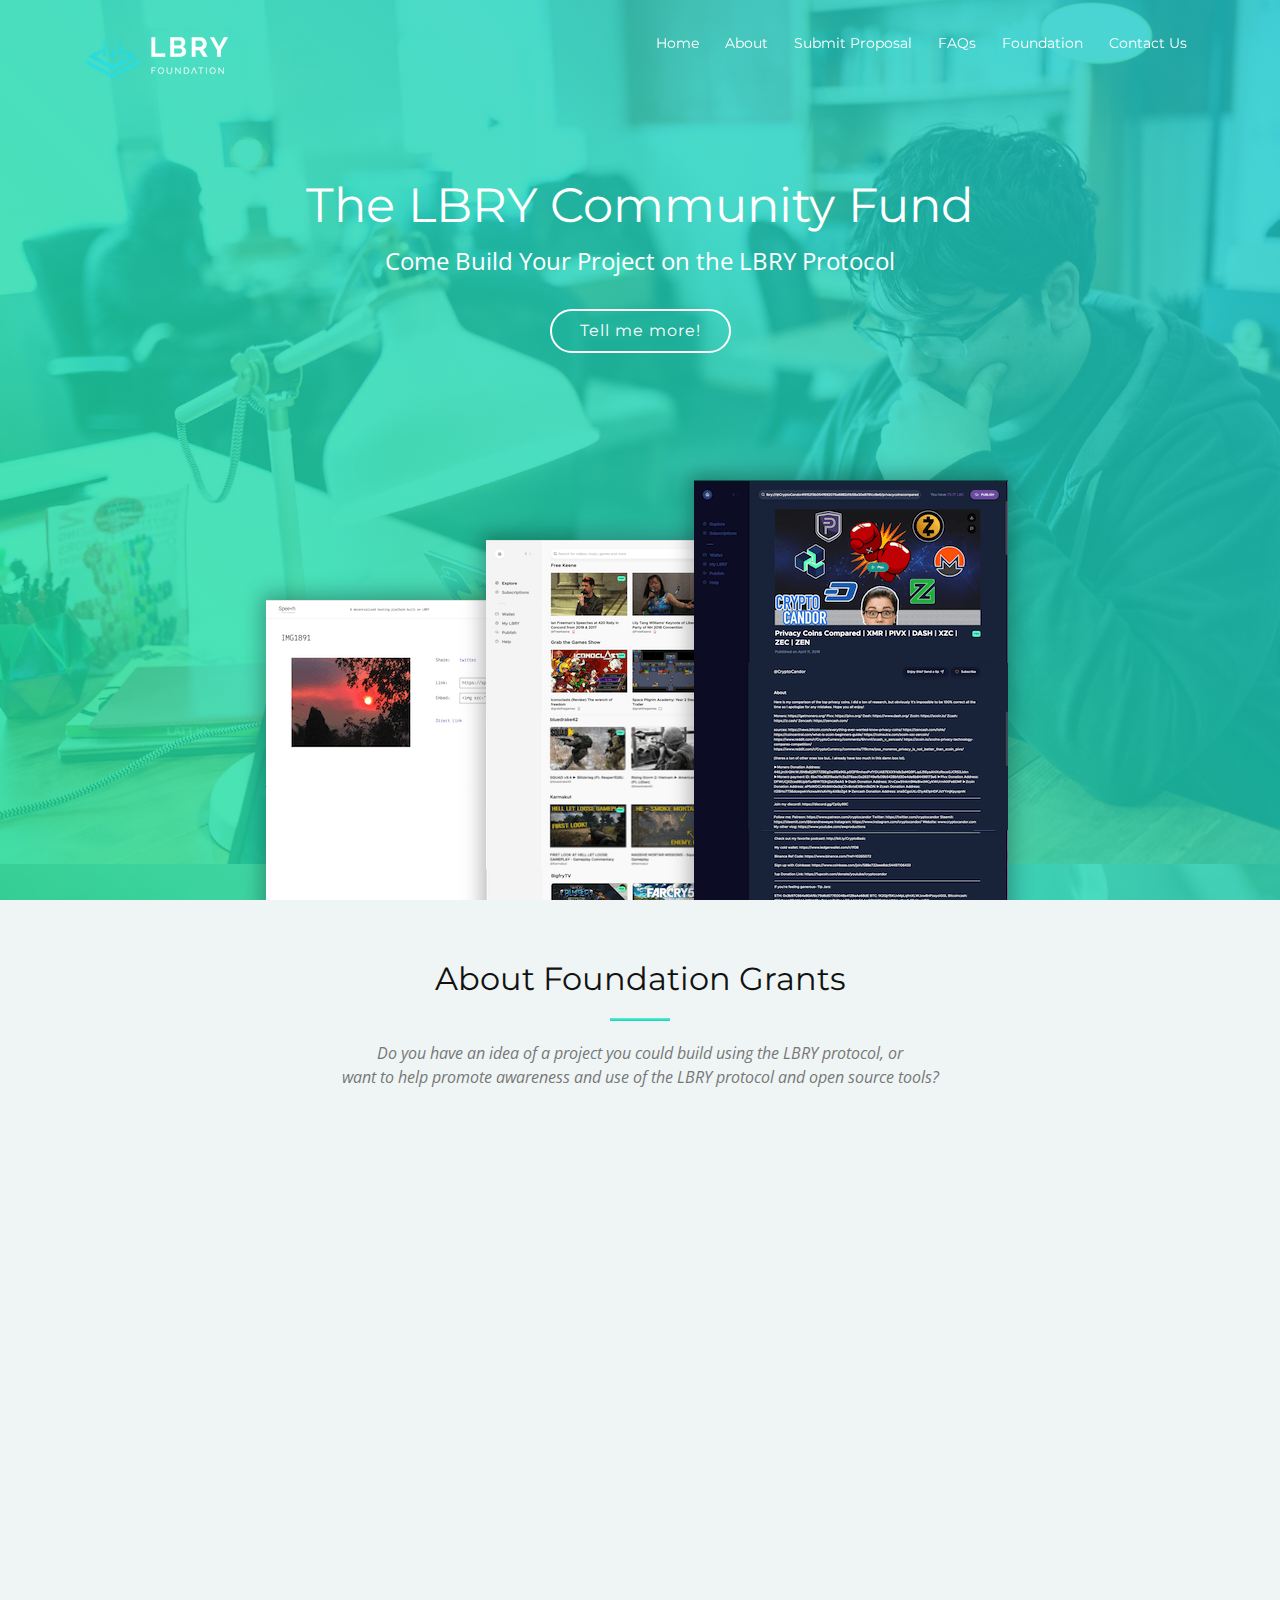
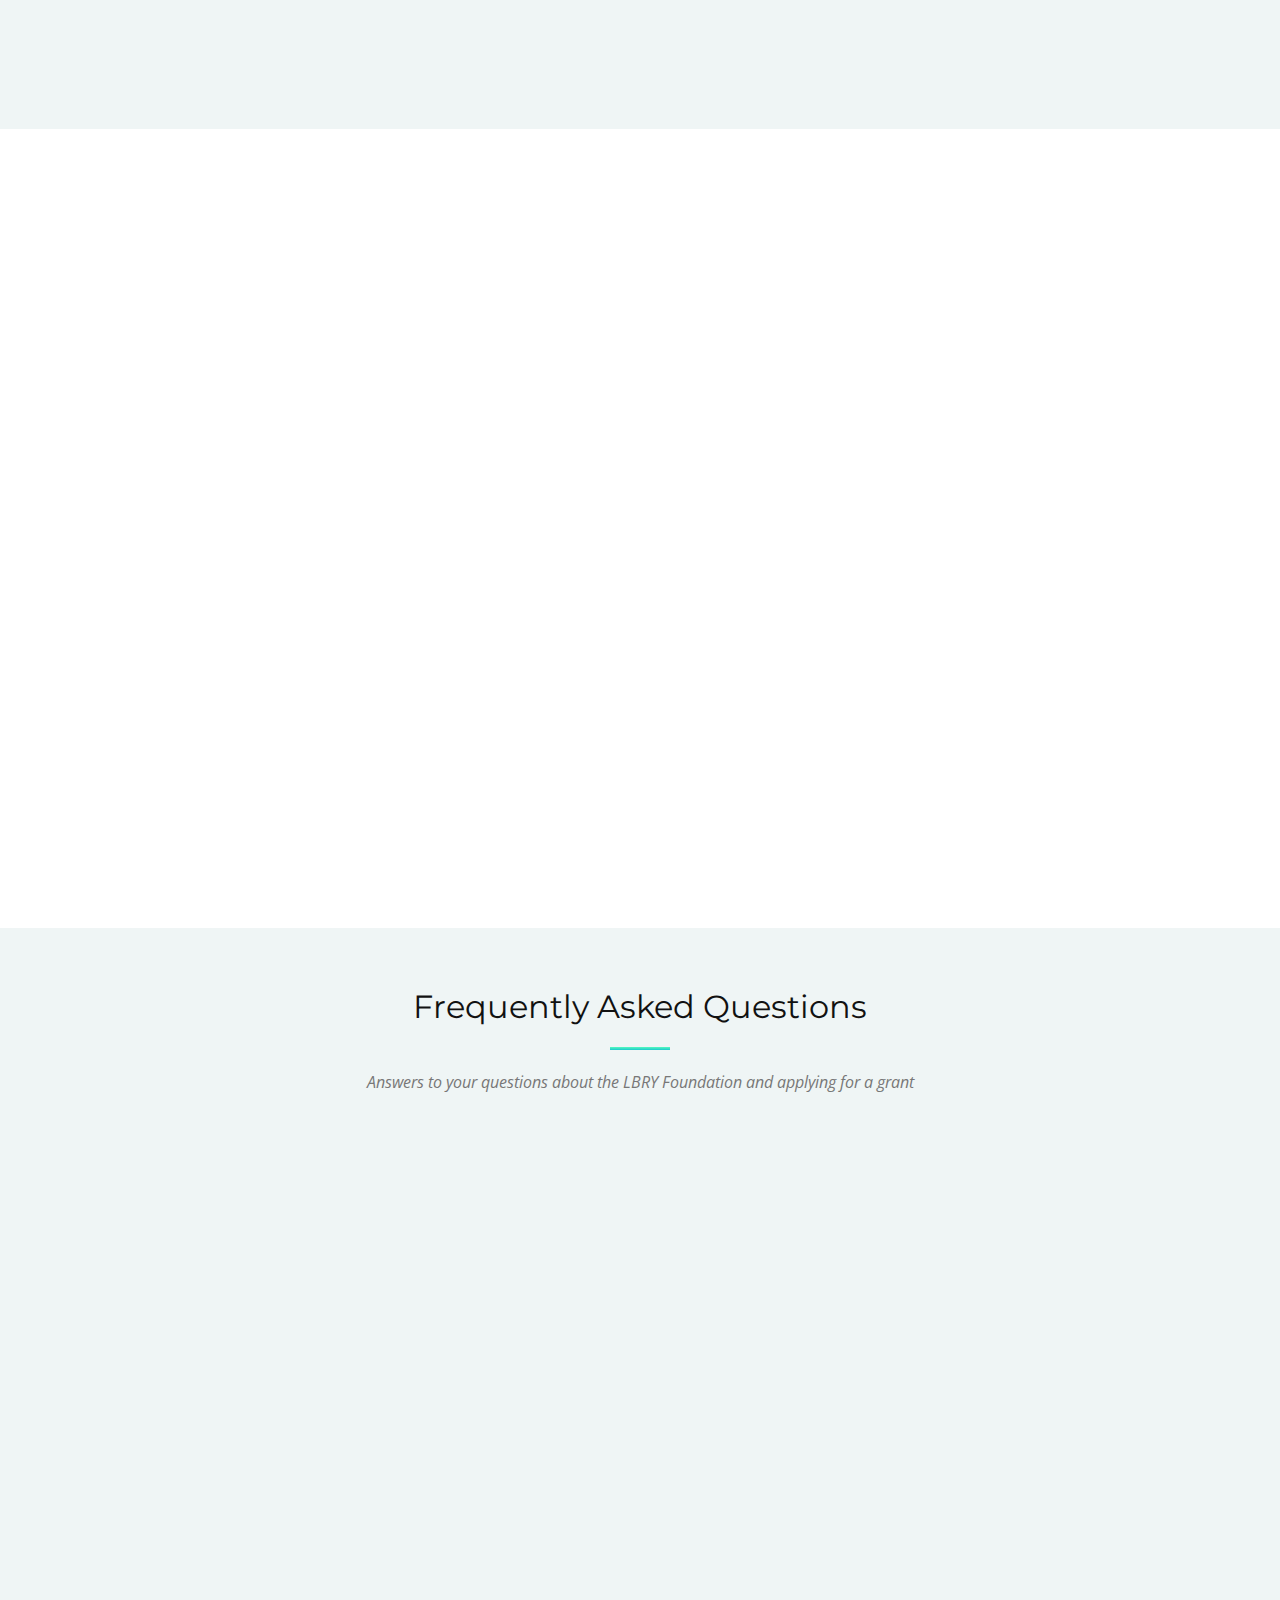
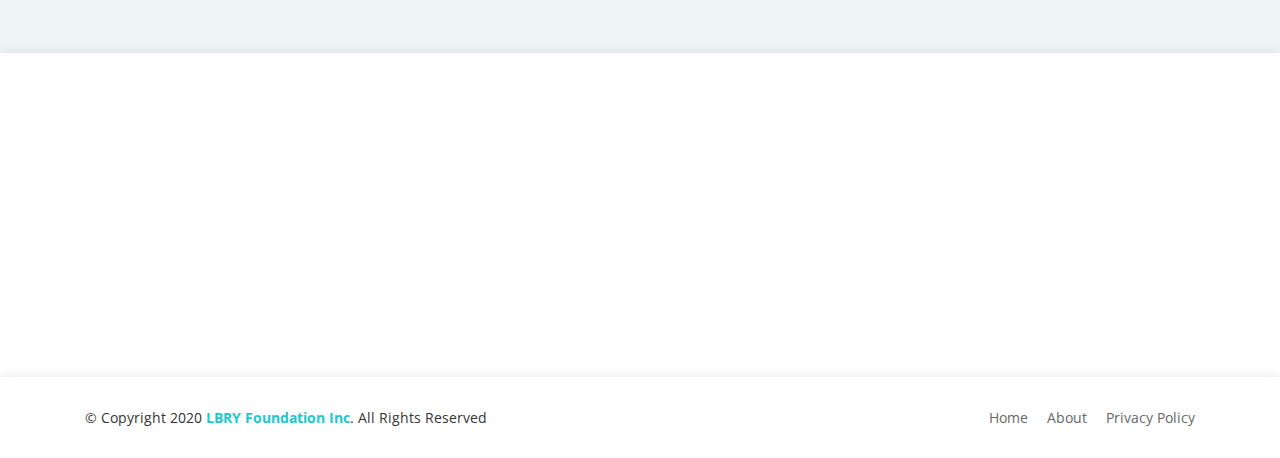
<file: index.html>
<!DOCTYPE html>
<html lang="en" prefix="og: http://ogp.me/ns#">
  <head>
    <meta charset="utf-8"/>
    <title>LBRY Foundation Inc</title>

    <meta property="og:title" content="LBRY Foundation Inc"/>
    <meta property="og:type" content="website"/>
    <meta property="og:url" content="https://lbry.fund/">
    <meta property="og:image" content="https://lbry.fund/img/product-features.png"/>
    <meta property="og:site_name" content="LBRY Foundation Inc"/>
    <meta content="width=device-width, initial-scale=1.0" name="viewport"/>
    <meta name="description" content="TThe LBRY Foundation aims to promote the adoption and use of the LBRY Protocol, LBRY app, and LBRY.TV."/>
    <meta name="keywords" content="lbry, lbc credits, development fund, cryptocurrency fund, cryptocurrency, lbry foundation"/>

    <meta property="fb:app_id" content="1673146449633983" />
    <meta name="twitter:card" content="summary_large_image">
    <meta name="twitter:site" content="@lbryio">
    <meta name="twitter:title" content="LBRY Foundation"/>
    <meta name="twitter:description" content="The LBRY Foundation aims to promote the adoption and use of the LBRY Protocol, LBRY app, and LBRY.TV."/>
    <meta name="twitter:image" content="https://lbry.fund/img/product-features.png"/>
    
    <link rel="shortcut icon" href="/img/favicon.ico" type="image/x-icon"/>
    <link rel="apple-touch-icon" href="/img/apple-touch-icon.png"/>
    <link rel="apple-touch-icon" sizes="57x57" href="/img/apple-touch-icon-57x57.png"/>
    <link rel="apple-touch-icon" sizes="72x72" href="/img/apple-touch-icon-72x72.png"/>
    <link rel="apple-touch-icon" sizes="76x76" href="/img/apple-touch-icon-76x76.png"/>
    <link rel="apple-touch-icon" sizes="114x114" href="/img/apple-touch-icon-114x114.png"/>
    <link rel="apple-touch-icon" sizes="120x120" href="/img/apple-touch-icon-120x120.png"/>
    <link rel="apple-touch-icon" sizes="144x144" href="/img/apple-touch-icon-144x144.png"/>
    <link rel="apple-touch-icon" sizes="152x152" href="/img/apple-touch-icon-152x152.png"/>
    <link rel="apple-touch-icon" sizes="180x180" href="/img/apple-touch-icon-180x180.png"/>

    <link href="https://fonts.googleapis.com/css?family=Montserrat:300,400,500,700|Open+Sans:300,300i,400,400i,700,700i" rel="stylesheet"/>
    <link href="lib/bootstrap/css/bootstrap.min.css" rel="stylesheet"/>

    <link href="lib/animate/animate.min.css" rel="stylesheet"/>
    <link href="lib/font-awesome/css/font-awesome.min.css" rel="stylesheet"/>
    <link href="lib/ionicons/css/ionicons.min.css" rel="stylesheet"/>
    <link href="lib/magnific-popup/magnific-popup.css" rel="stylesheet"/>
    <link href="https://use.fontawesome.com/releases/v5.0.13/css/all.css" integrity="sha384-DNOHZ68U8hZfKXOrtjWvjxusGo9WQnrNx2sqG0tfsghAvtVlRW3tvkXWZh58N9jp" crossorigin="anonymous" rel="stylesheet"/>

    <link href="css/style.css" rel="stylesheet"/>

    <script async src="https://www.googletagmanager.com/gtag/js?id=UA-60403362-7"></script>

    <script>
      window.dataLayer = window.dataLayer || [];

      function gtag() {
        dataLayer.push(arguments);
      }

      gtag("js", new Date());
      gtag("config", "UA-60403362-7");
    </script>
  </head>

  <body>
    <header id="header">
      <div class="container">
        <div id="logo" class="pull-left">
          <a href="#intro" class="scrollto"><img src="img/foundationlogo1.png"></a>
        </div>

        <nav id="nav-menu-container">
          <ul class="nav-menu">
            <li class="menu-active"><a href="#intro">Home</a></li>
            <li><a href="https://lbry.fund#about">About</a></li>
            <li><a href="https://lbry.fund#features">Submit Proposal</a></li>
            <li><a href="https://lbry.fund#faq">FAQs</a></li>
            <li><a href="https://lbry.org">Foundation</a></li>
            <li><a href="https://lbry.fund#contact">Contact Us</a></li>
          </ul>
        </nav>
      </div>
    </header>

    <section id="intro">
      <div class="intro-text">
        <h2>The LBRY Community Fund</h2>
        <p>Come Build Your Project on the LBRY Protocol</p>
        <a href="#about" class="btn-get-started scrollto">Tell me more!</a>
      </div>

      <div class="product-screens">
        <div class="product-screen-1 wow fadeInUp" data-wow-delay="0.4s" data-wow-duration="0.6s">
          <img src="img/product-screen-1.png" alt=""/>
        </div>

        <div class="product-screen-2 wow fadeInUp" data-wow-delay="0.2s" data-wow-duration="0.6s">
          <img src="img/product-screen-2.png" alt=""/>
        </div>

        <div class="product-screen-3 wow fadeInUp" data-wow-duration="0.6s">
          <img src="img/product-screen-3.png" alt=""/>
        </div>
      </div>
    </section>

    <main id="main">
      <section id="about" class="section-bg">
        <div class="container-fluid">
          <div class="section-header">
            <h3 class="section-title">About Foundation Grants</h3>
            <span class="section-divider"></span>

            <p class="section-description">Do you have an idea of a project you could build using the LBRY protocol, or<br>want to help promote awareness and use of the LBRY protocol and open source tools?</p>
          </div>

          <div class="row">
            <div class="col-lg-6 about-img wow fadeInLeft">
              <img src="img/about-img.jpg" alt="Build a project on LBRY"/>
            </div>

            <div class="col-lg-6 content wow fadeInRight">
              <h2>Come help build and promote the world's library.</h2>
              <h3>The LBRY Foundation receives funding from a portion of the 200 million LBC premined credits reserved for Community to spread the use and adoption of the LBRY protocol. The more people that use and love LBRY, the stronger the LBRY network is.</h3>

              <p>Ways to become involved or find ideas for grant projects:</p>

              <ul>
                <li>
                  <i class="ion-android-checkmark-circle"></i>
                  Contribute to the development of LBRY's <a href="https://lbry.tech/contribute">Open Source Projects</a>
                </li>

                <li>
                  <i class="ion-android-checkmark-circle"></i>
                  Host a LBRY Meetup in your town
                </li>

                <li>
                  <i class="ion-android-checkmark-circle"></i>
                  Create videos or graphics to promote or explain LBRY
                </li>

                <li>
                  <i class="ion-android-checkmark-circle"></i>
                  Make a new product that uses or incorporates LBRY open source software
                </li>

                <li>
                  <i class="ion-android-checkmark-circle"></i>
                  Free speech projects
                </li>
              </ul>
            </div>
          </div>
        </div>
      </section>

      <section id="features">
        <div class="container">
          <div class="row">
            <div class="col-lg-8 offset-lg-4">
              <div class="section-header wow fadeIn" data-wow-duration="1s">
                <h3 class="section-title">Create Your Funding Proposal</h3>
                <span class="section-divider"></span>
              </div>
            </div>

            <div class="col-lg-4 col-md-5 features-img">
              <img src="img/product-features.png" alt="trees graphic" class="wow fadeInLeft">
            </div>

            <div class="col-lg-8 col-md-7">
              <div class="row">
        				<div class="col-lg-12 col-md-12 box wow fadeInRight">
                  <h3>Ready to apply? Here are some tips for success:</h3>
                </div>

                <div class="col-lg-6 col-md-6 box wow fadeInRight">
                  <div class="icon"><i class="ion-ios-list-outline"></i></div>
                  <h4 class="title">Have a Clear Goal</h4>
                  <p class="description">The best proposals have a simple, clear goal and an expected outcome, with measurable results.</p>
                </div>

                <div class="col-lg-6 col-md-6 box wow fadeInRight" data-wow-delay="0.1s">
                  <div class="icon"><i class="ion-ios-flask-outline"></i></div>
                  <h4 class="title">Start Small</h4>
                  <p class="description">Grants are awarded on a rolling basis, and you may receive multiple grants. Successful completion of projects helps build your trustworthiness.</p>
                </div>

                <div class="col-lg-6 col-md-6 box wow fadeInRight" data-wow-delay="0.2s">
                  <div class="icon"><i class="ion-ios-people-outline"></i></div>
                  <h4 class="title">Host a Meetup</h4>
                  <p class="description">We have a great need to spread awareness about LBRY. Host a meetup and we will give you swag including LBRY Credits.</p>
                </div>

                <div class="col-lg-6 col-md-6 box wow fadeInRight" data-wow-delay="0.3s">
                  <div class="icon"><i class="ion-ios-chatboxes-outline"></i></div>
                  <h4 class="title">Have Questions?</h4>
                  <p class="description">Feel free to <a href="mailto:jon@lbry.org">send us an email</a> with any additional questions you have about our grant program.</p>
                </div>
                
                <div id="pricing" class="col-lg-12 col-md-12 box wow fadeInRight">
                  <a href="https://lbry.fund/proposal.html" class="featured get-started-btn">Create Funding Proposal</a>
                </div>
              </div>
            </div>
          </div>
        </div>
      </section>

      <section id="faq" class="section-bg">
        <div class="container">
          <div class="section-header">
            <h3 class="section-title">Frequently Asked Questions</h3>
            <span class="section-divider"></span>
            <p class="section-description">Answers to your questions about the LBRY Foundation and applying for a grant</p>
          </div>

          <ul id="faq-list" class="wow fadeInUp">
            <li>
              <a data-toggle="collapse" class="collapsed" href="#faq1">
                Where does the funding for the LBRY Foundation come from? <i class="ion-android-remove"></i>
              </a>

              <div id="faq1" class="collapse" data-parent="#faq-list">
                <p>The LBRY protocol and blockchain were created with the idea that content and information should be created and controlled by the community. Rather than do an Initial Coin Offering (ICO), LBRY Inc. decided to create a pool of premined coins for community projects and development. The LBRY Foundation was granted 5 million LBC from LBRY Inc.</p>
              </div>
            </li>

            <li>
              <a data-toggle="collapse" href="#faq2" class="collapsed">
                What kinds of projects can I submit for grant consideration? <i class="ion-android-remove"></i>
              </a>

              <div id="faq2" class="collapse" data-parent="#faq-list">
                <p>Applications must make use of the LBRY protocol in some form. Some ideas include building a web project, a classroom project/lesson plan, developing a mobile application, extending the LBRY Apps or services in some way, or your own creative idea using LBRY.</p>
              </div>
            </li>

            <li>
              <a data-toggle="collapse" href="#faq3" class="collapsed">
                Do I need to be affiliated with a non-profit organization? <i class="ion-android-remove"></i>
              </a>

              <div id="faq3" class="collapse" data-parent="#faq-list">
                <p>No, we welcome projects from anybody, as long as they utilize and promote the LBRY protocol in some way.</p>
              </div>
            </li>

            <li>
              <a data-toggle="collapse" href="#faq4" class="collapsed">
                How do you decide if a proposal will be funded? <i class="ion-android-remove"></i>
              </a>

              <div id="faq4" class="collapse" data-parent="#faq-list">
                <p>We evaluate each submission on a case by case basis. Our standards for evaluating proposals can be found on our GitHub. (Coming soon)</p>
              </div>
            </li>

            <li>
              <a data-toggle="collapse" href="#faq5" class="collapsed">
                Do you have a maximum funding limit? <i class="ion-android-remove"></i>
              </a>

              <div id="faq5" class="collapse" data-parent="#faq-list">
                <p>Each project is reviewed on a case-by-case basis and funded based on the merits and need for the project. Reputation and previous experience of the person or team requesting funds helps determine our willingness and extent to fund a project.</p>
              </div>
            </li>

            <li>
              <a data-toggle="collapse" href="#faq6" class="collapsed">
                What is the process after I submit my proposal? <i class="ion-android-remove"></i>
              </a>

              <div id="faq6" class="collapse" data-parent="#faq-list">
                <p>We review the submissions on a rolling basis and aim to reply within seven days.</p>
              </div>
            </li>

        	  <li>
              <a data-toggle="collapse" href="#faq7" class="collapsed">
                What if I have questions not answered here?<i class="ion-android-remove"></i>
              </a>

              <div id="faq7" class="collapse" data-parent="#faq-list">
                <p>Feel free to send an email to <a href="mailto:jon@lbry.org">jon@lbry.org</a> and we'll get back to you quickly.</p>
              </div>
            </li>
          </ul>
        </div>
      </section>

      <section id="contact">
        <div class="container">
          <div class="row wow fadeInUp">
            <div class="col-lg-8 col-md-8">
              <div class="contact-about">
                <h3>LBRY Foundation</h3>
                <p>Public contributions are crucial for the development and continued success of the LBRY application and network. If you have questions about the LBRY Community Fund or want to ask about a potential project, please send an email to <a href="mailto:hello@lbry.com">hello@lbry.com</a>.</p>

                <div class="social-links">
                  <a href="https://twitter.com/lbryio" class="twitter"><i class="fab fa-twitter"></i></a>
                  <a href="https://facebook.com/lbryio" class="facebook"><i class="fab fa-facebook"></i></a>
                  <a href="https://instagram.com/lbryio" class="instagram"><i class="fab fa-instagram"></i></a>
                  <a href="https://chat.lbry.com" class="discord"><i class="fab fa-discord"></i></a>
                  <a href="https://reddit.com/r/lbry" class="reddit"><i class="fab fa-reddit"></i></a>
                  <a href="https://t.me/lbryofficial" class="telegram"><i class="fab fa-telegram"></i></a>
                  <a href="https://forum.lbry.com" class="LBRY.Tech Forum"><i class="fas fa-users"></i></i></a>
                  <a href="https://bitcointalk.org/index.php?topic=5116826.0" class="BitcoinTalk"><i class="fab fa-btc"></i></a>
                </div>
              </div>
            </div>

            <div class="col-lg-4 col-md-4">
              <div class="info">
                <div>
                  <i class="ion-ios-email-outline"></i>
                  <p><a href="mailto:jon@lbry.org">jon@lbry.org</a></p>
                </div>
              </div>
            </div>
          </div>
        </div>
      </section>
    </main>

    <footer id="footer">
      <div class="container">
        <div class="row">
          <div class="col-lg-6 text-lg-left text-center">
            <div class="copyright">
              &copy; Copyright 2020 <strong><a href="https://lbry.org">LBRY Foundation Inc</a></strong>. All Rights Reserved
            </div>
          </div>

          <div class="col-lg-6">
            <nav class="footer-links text-lg-right text-center pt-2 pt-lg-0">
              <a href="#intro" class="scrollto">Home</a>
              <a href="#about" class="scrollto">About</a>
              <a href="https://lbry.com/privacypolicy" target="_blank">Privacy Policy</a>
            </nav>
          </div>
        </div>
      </div>
    </footer>

    <a href="#" class="back-to-top">
      <i class="fa fa-chevron-up"></i>
    </a>

    <script src="lib/jquery/jquery.min.js"></script>
    <script src="lib/jquery/jquery-migrate.min.js"></script>
    <script src="lib/bootstrap/js/bootstrap.bundle.min.js"></script>
    <script src="lib/easing/easing.min.js"></script>
    <script src="lib/wow/wow.min.js"></script>
    <script src="lib/superfish/hoverIntent.js"></script>
    <script src="lib/superfish/superfish.min.js"></script>
    <script src="lib/magnific-popup/magnific-popup.min.js"></script>

    <script src="js/main.js"></script>
  </body>
</html>
</file>
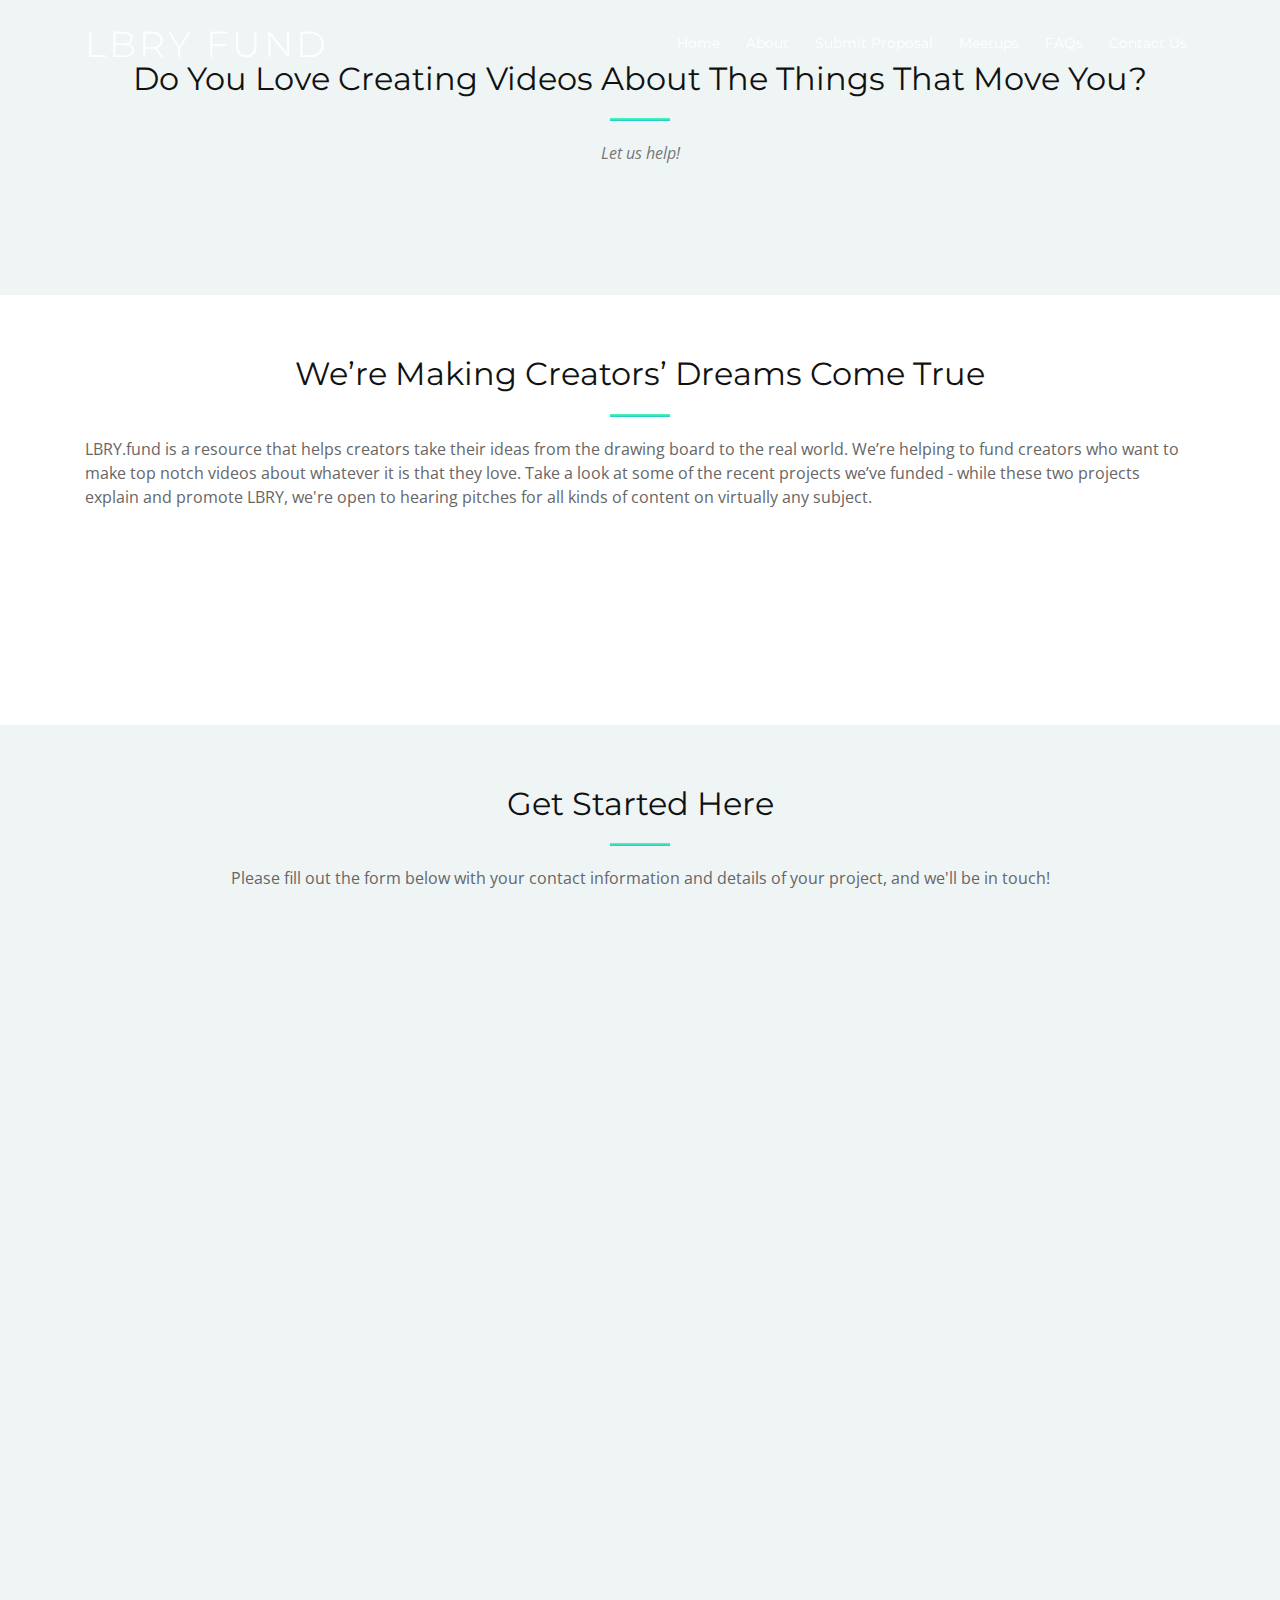
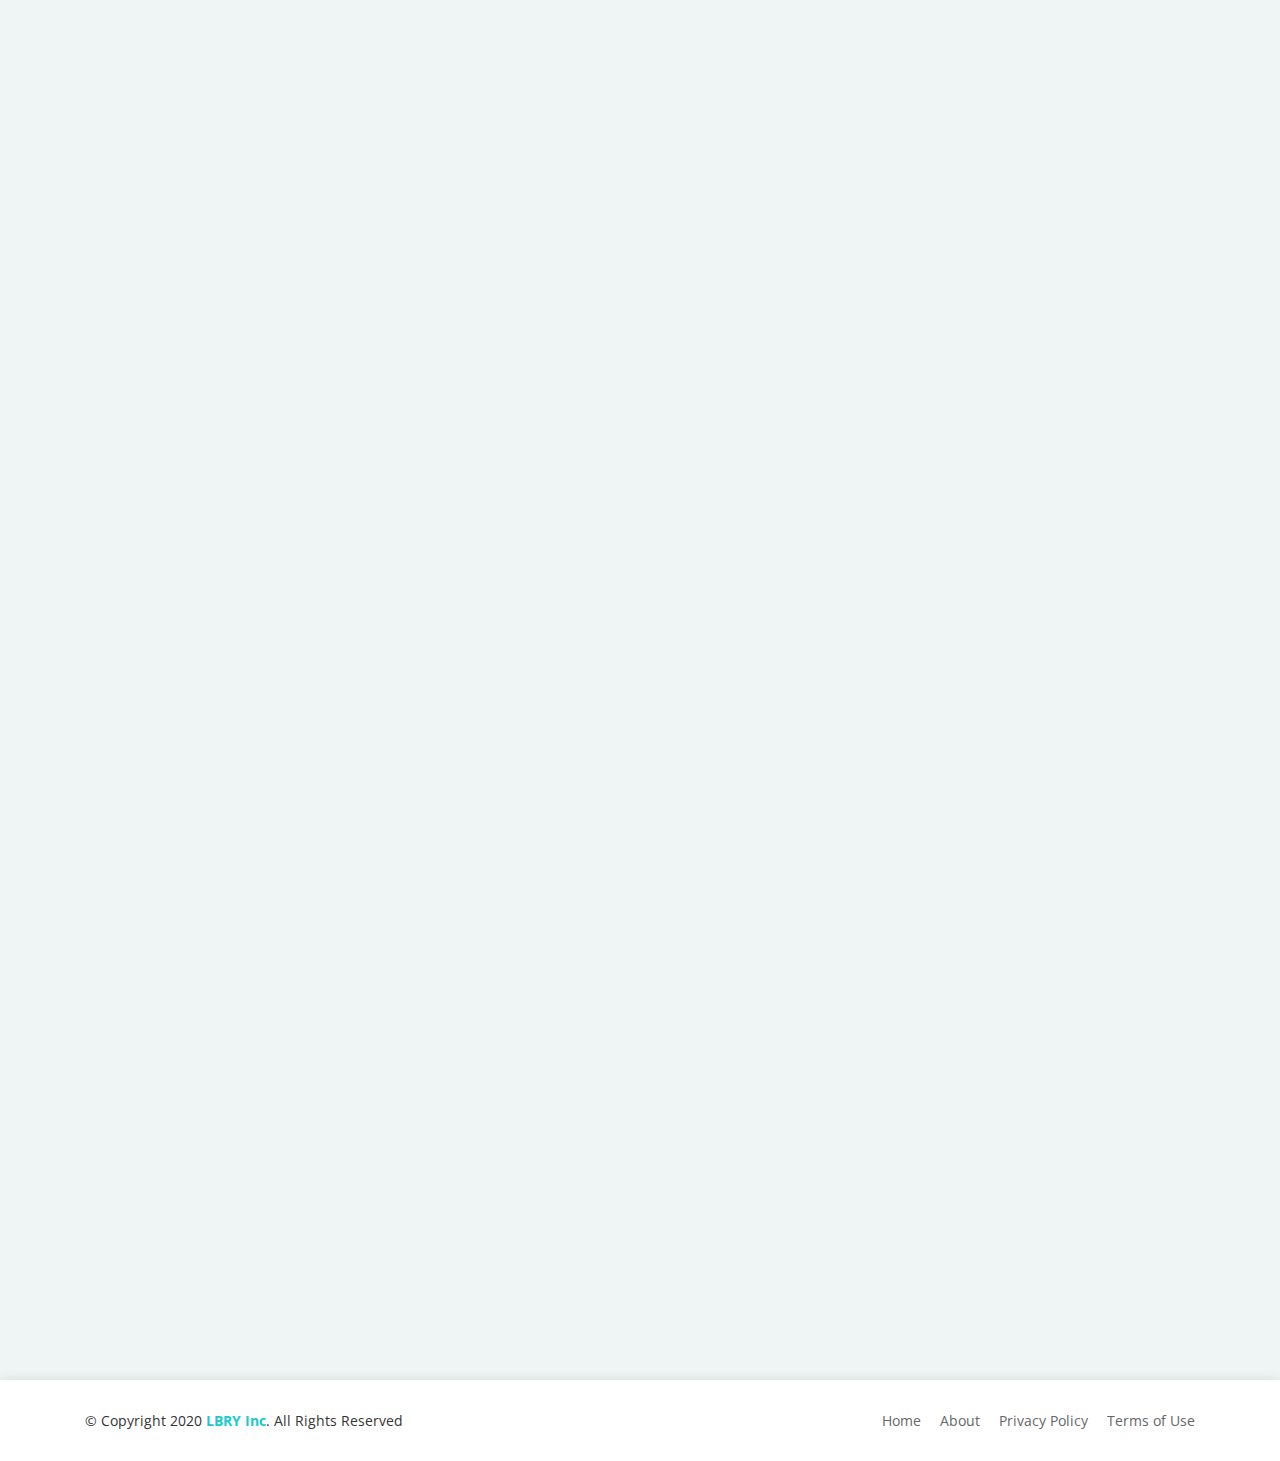
<file: creator.html>
<!DOCTYPE html>
<html lang="en" prefix="og: http://ogp.me/ns#">
  <head>
    <meta charset="utf-8"/>
    <title>LBRY Fund | Grants for Creators</title>

    <meta property="og:title" content="LBRY Community Fund"/>
    <meta property="og:type" content="website"/>
    <meta property="og:url" content="https://lbry.fund/">
    <meta property="og:image" content="https://lbry.fund/img/product-features.png"/>
    <meta property="og:site_name" content="LBRY Fund"/>
    <meta content="width=device-width, initial-scale=1.0" name="viewport"/>
    <meta name="description" content="The LBRY Fund aims to promote the adoption and use of the LBRY Protocol, LBRY app, and Spee.ch."/>
    <meta name="keywords" content="lbry, lbc credits, development fund, cryptocurrency fund, cryptocurrency, lbry foundation"/>

    <meta property="fb:app_id" content="1673146449633983" />
    <meta name="twitter:card" content="summary_large_image">
    <meta name="twitter:site" content="@lbryio">
    <meta name="twitter:title" content="LBRY Community Fund"/>
    <meta name="twitter:description" content="The LBRY Fund aims to promote the adoption and use of the LBRY Protocol, LBRY app, and Spee.ch."/>
    <meta name="twitter:image" content="https://lbry.fund/img/product-features.png"/>
    
    <link rel="shortcut icon" href="/img/favicon.ico" type="image/x-icon"/>
    <link rel="apple-touch-icon" href="/img/apple-touch-icon.png"/>
    <link rel="apple-touch-icon" sizes="57x57" href="/img/apple-touch-icon-57x57.png"/>
    <link rel="apple-touch-icon" sizes="72x72" href="/img/apple-touch-icon-72x72.png"/>
    <link rel="apple-touch-icon" sizes="76x76" href="/img/apple-touch-icon-76x76.png"/>
    <link rel="apple-touch-icon" sizes="114x114" href="/img/apple-touch-icon-114x114.png"/>
    <link rel="apple-touch-icon" sizes="120x120" href="/img/apple-touch-icon-120x120.png"/>
    <link rel="apple-touch-icon" sizes="144x144" href="/img/apple-touch-icon-144x144.png"/>
    <link rel="apple-touch-icon" sizes="152x152" href="/img/apple-touch-icon-152x152.png"/>
    <link rel="apple-touch-icon" sizes="180x180" href="/img/apple-touch-icon-180x180.png"/>

    <link href="https://fonts.googleapis.com/css?family=Montserrat:300,400,500,700|Open+Sans:300,300i,400,400i,700,700i" rel="stylesheet"/>
    <link href="lib/bootstrap/css/bootstrap.min.css" rel="stylesheet"/>

    <link href="lib/animate/animate.min.css" rel="stylesheet"/>
    <link href="lib/font-awesome/css/font-awesome.min.css" rel="stylesheet"/>
    <link href="lib/ionicons/css/ionicons.min.css" rel="stylesheet"/>
    <link href="lib/magnific-popup/magnific-popup.css" rel="stylesheet"/>
    <link href="https://use.fontawesome.com/releases/v5.0.13/css/all.css" integrity="sha384-DNOHZ68U8hZfKXOrtjWvjxusGo9WQnrNx2sqG0tfsghAvtVlRW3tvkXWZh58N9jp" crossorigin="anonymous" rel="stylesheet"/>

    <link href="css/style.css" rel="stylesheet"/>

    <script async src="https://www.googletagmanager.com/gtag/js?id=UA-60403362-7"></script>

    <script>
      window.dataLayer = window.dataLayer || [];

      function gtag() {
        dataLayer.push(arguments);
      }

      gtag("js", new Date());
      gtag("config", "UA-60403362-7");
    </script>
  </head>

  <body>
    <header id="header">
      <div class="container">
        <div id="logo" class="pull-left">
          <h1><a href="https://lbry.fund" class="scrollto">LBRY Fund</a></h1>
        </div>

        <nav id="nav-menu-container">
          <ul class="nav-menu">
            <li><a href="https://lbry.fund">Home</a></li>
            <li><a href="https://lbry.fund#about">About</a></li>
            <li><a href="https://lbry.fund#proposal">Submit Proposal</a></li>
            <li class="menu-active"><a href="https://lbry.fund/meetup.html">Meetups</a></li>
            <li><a href="https://lbry.fund#faq">FAQs</a></li>
            <li><a href="https://lbry.fund#contact">Contact Us</a></li>
          </ul>
        </nav>
      </div>
    </header>

    <section id="intro-short" class="section-bg"></section>

    <main id="main">
      <section id="faq" class="section-bg">
        <div class="container">
          <div class="section-header">
            <h3 class="section-title">Do You Love Creating Videos About The Things That Move You?</h3>
            <span class="section-divider"></span>
            <p class="section-description">Let us help!</p>
          </div>
        </div>
      </section>
      <section id="features" class="section-bg">
          <div class="container">
            <div class="section-header">
            <h3 class="section-title">We’re Making Creators’ Dreams Come True</h3>
             <span class="section-divider"></span>
             <p>LBRY.fund is a resource that helps creators take their ideas from the drawing board to the real world. We’re helping to fund creators who want to make top notch videos about whatever it is that they love. Take a look at some of the recent projects we’ve funded - while these two projects explain and promote LBRY, we're open to hearing pitches for all kinds of content on virtually any subject.</p>
             <div class="row">
                 <div class="col-lg-6 text-center">
                      <div><iframe src="https://spee.ch/video-embed/@CryptoCandor:9/LBRY" allowfullscreen="true" style="border:0"></iframe></div>
                 </div>
                 
                 <div class="col-lg-6 text-center">
                     <div><iframe src="https://spee.ch/video-embed/@FONK:b/FONKnLBRY"
                         allowfullscreen="true" style="border:0"></iframe></div>
                 </div>
                </div>
             <div class="row"><p></p></div>
            </div>
          </div>
      </section>
      <section id="about" class="section-bg">
           <div classs="container">
               <div class="section-header text-center">
               <h3 class="section-title">Get Started Here</h3>
           <span class="section-divider"></span>
               <p>Please fill out the form below with your contact information and details of your project, and we'll be in touch!</p>
        <div class="text-center embed-responsive embed-responsive-16by9" style="height: 2000px;">
          <iframe
              src="https://docs.google.com/forms/d/e/1FAIpQLSfV7Qv3hzXow7kTbcWneI1_kltkwED4L4_vvIGhEgCLykNWzg/viewform?embedded=true"
              width="700"
              height="2079"
              frameborder="0"
              marginheight="0"
              marginwidth="0">Loading…</iframe>
        </div></div></div>
      </section>
    </main>

    <footer id="footer">
      <div class="container">
        <div class="row">
          <div class="col-lg-6 text-lg-left text-center">
            <div class="copyright">
              &copy; Copyright 2020 <strong><a href="https://lbry.com">LBRY Inc</a></strong>. All Rights Reserved
            </div>
          </div>

          <div class="col-lg-6">
            <nav class="footer-links text-lg-right text-center pt-2 pt-lg-0">
              <a href="https://lbry.fund#intro" class="scrollto">Home</a>
              <a href="https://lbry.fund#about" class="scrollto">About</a>
              <a href="#">Privacy Policy</a>
              <a href="#">Terms of Use</a>
            </nav>
          </div>
        </div>
      </div>
    </footer>

    <a href="#" class="back-to-top">
      <i class="fa fa-chevron-up"></i>
    </a>

    <script src="lib/jquery/jquery.min.js"></script>
    <script src="lib/jquery/jquery-migrate.min.js"></script>
    <script src="lib/bootstrap/js/bootstrap.bundle.min.js"></script>
    <script src="lib/easing/easing.min.js"></script>
    <script src="lib/wow/wow.min.js"></script>
    <script src="lib/superfish/hoverIntent.js"></script>
    <script src="lib/superfish/superfish.min.js"></script>
    <script src="lib/magnific-popup/magnific-popup.min.js"></script>

    <script src="contactform/contactform.js"></script>
    <script src="js/main.js"></script>
  </body>
</html>
</file>
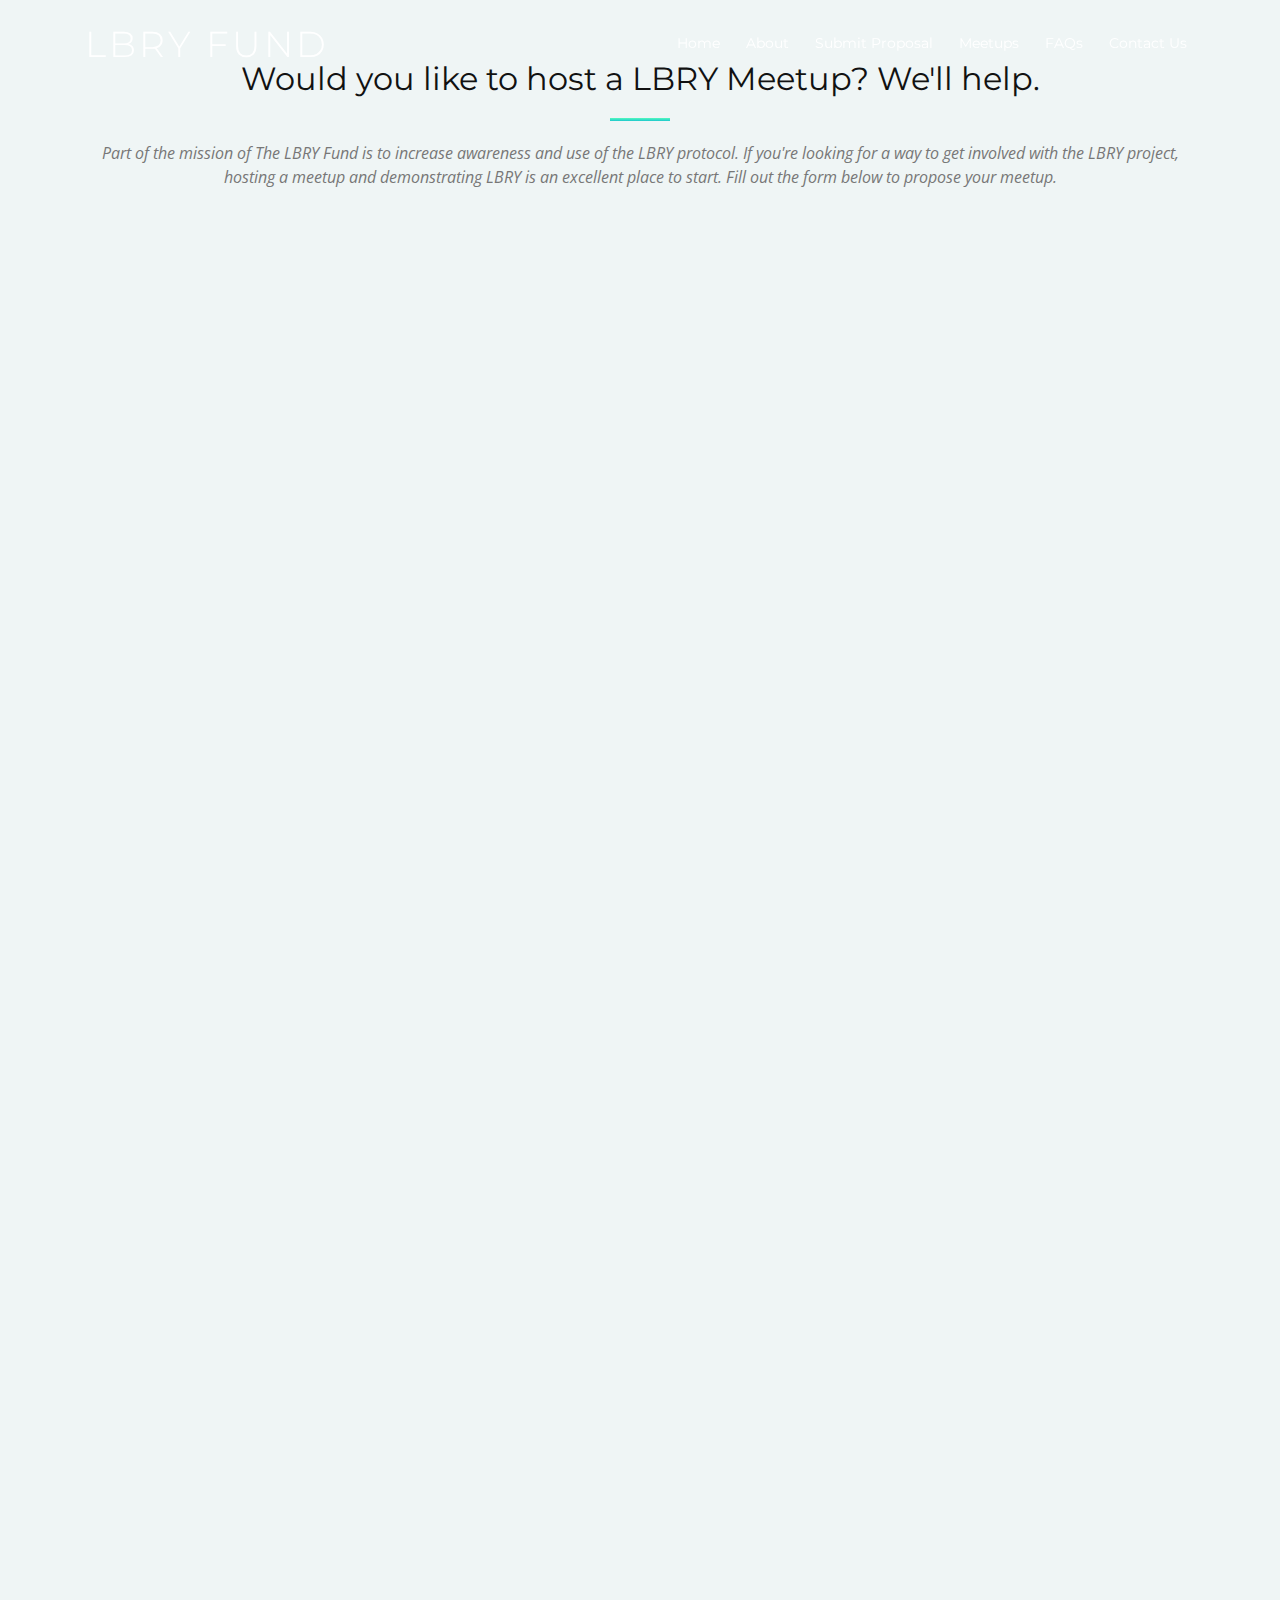
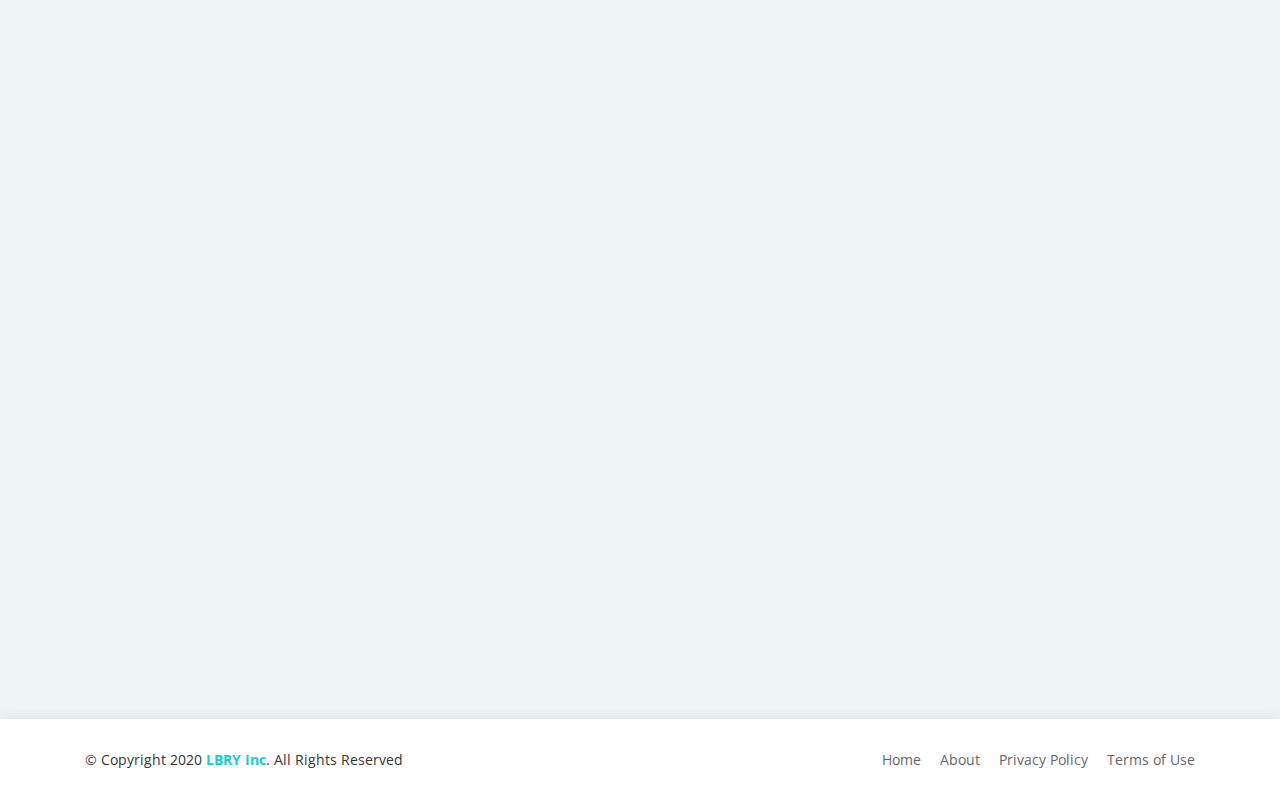
<file: meetup.html>
<!DOCTYPE html>
<html lang="en" prefix="og: http://ogp.me/ns#">
  <head>
    <meta charset="utf-8"/>
    <title>LBRY Fund | Host a Meetup</title>

    <meta property="og:title" content="LBRY Community Fund"/>
    <meta property="og:type" content="website"/>
    <meta property="og:url" content="https://lbry.fund/">
    <meta property="og:image" content="https://lbry.fund/img/product-features.png"/>
    <meta property="og:site_name" content="LBRY Fund"/>
    <meta content="width=device-width, initial-scale=1.0" name="viewport"/>
    <meta name="description" content="The LBRY Fund aims to promote the adoption and use of the LBRY Protocol, LBRY app, and Spee.ch."/>
    <meta name="keywords" content="lbry, lbc credits, development fund, cryptocurrency fund, cryptocurrency, lbry foundation"/>

    <meta property="fb:app_id" content="1673146449633983" />
    <meta name="twitter:card" content="summary_large_image">
    <meta name="twitter:site" content="@lbryio">
    <meta name="twitter:title" content="LBRY Community Fund"/>
    <meta name="twitter:description" content="The LBRY Fund aims to promote the adoption and use of the LBRY Protocol, LBRY app, and Spee.ch."/>
    <meta name="twitter:image" content="https://lbry.fund/img/product-features.png"/>
    
    <link rel="shortcut icon" href="/img/favicon.ico" type="image/x-icon"/>
    <link rel="apple-touch-icon" href="/img/apple-touch-icon.png"/>
    <link rel="apple-touch-icon" sizes="57x57" href="/img/apple-touch-icon-57x57.png"/>
    <link rel="apple-touch-icon" sizes="72x72" href="/img/apple-touch-icon-72x72.png"/>
    <link rel="apple-touch-icon" sizes="76x76" href="/img/apple-touch-icon-76x76.png"/>
    <link rel="apple-touch-icon" sizes="114x114" href="/img/apple-touch-icon-114x114.png"/>
    <link rel="apple-touch-icon" sizes="120x120" href="/img/apple-touch-icon-120x120.png"/>
    <link rel="apple-touch-icon" sizes="144x144" href="/img/apple-touch-icon-144x144.png"/>
    <link rel="apple-touch-icon" sizes="152x152" href="/img/apple-touch-icon-152x152.png"/>
    <link rel="apple-touch-icon" sizes="180x180" href="/img/apple-touch-icon-180x180.png"/>

    <link href="https://fonts.googleapis.com/css?family=Montserrat:300,400,500,700|Open+Sans:300,300i,400,400i,700,700i" rel="stylesheet"/>
    <link href="lib/bootstrap/css/bootstrap.min.css" rel="stylesheet"/>

    <link href="lib/animate/animate.min.css" rel="stylesheet"/>
    <link href="lib/font-awesome/css/font-awesome.min.css" rel="stylesheet"/>
    <link href="lib/ionicons/css/ionicons.min.css" rel="stylesheet"/>
    <link href="lib/magnific-popup/magnific-popup.css" rel="stylesheet"/>
    <link href="https://use.fontawesome.com/releases/v5.0.13/css/all.css" integrity="sha384-DNOHZ68U8hZfKXOrtjWvjxusGo9WQnrNx2sqG0tfsghAvtVlRW3tvkXWZh58N9jp" crossorigin="anonymous" rel="stylesheet"/>

    <link href="css/style.css" rel="stylesheet"/>

    <script async src="https://www.googletagmanager.com/gtag/js?id=UA-60403362-7"></script>

    <script>
      window.dataLayer = window.dataLayer || [];

      function gtag() {
        dataLayer.push(arguments);
      }

      gtag("js", new Date());
      gtag("config", "UA-60403362-7");
    </script>
  </head>

  <body>
    <header id="header">
      <div class="container">
        <div id="logo" class="pull-left">
          <h1><a href="https://lbry.fund" class="scrollto">LBRY Fund</a></h1>
        </div>

        <nav id="nav-menu-container">
          <ul class="nav-menu">
            <li><a href="https://lbry.fund">Home</a></li>
            <li><a href="https://lbry.fund#about">About</a></li>
            <li><a href="https://lbry.fund#proposal">Submit Proposal</a></li>
            <li class="menu-active"><a href="https://lbry.fund/meetup.html">Meetups</a></li>
            <li><a href="https://lbry.fund#faq">FAQs</a></li>
            <li><a href="https://lbry.fund#contact">Contact Us</a></li>
          </ul>
        </nav>
      </div>
    </header>

    <section id="intro-short" class="section-bg"></section>

    <main id="main">
      <section id="faq" class="section-bg">
        <div class="container">
          <div class="section-header">
            <h3 class="section-title">Would you like to host a LBRY Meetup? We'll help.</h3>
            <span class="section-divider"></span>
            <p class="section-description">Part of the mission of The LBRY Fund is to increase awareness and use of the LBRY protocol. If you're looking for a way to get involved with the LBRY project, hosting a meetup and demonstrating LBRY is an excellent place to start. Fill out the form below to propose your meetup.</p>
          </div>
        </div>
      </section>

      <section id="meetupform" class="section-bg">
        <div class="text-center embed-responsive embed-responsive-16by9" style="height: 2000px;">
          <iframe
            class="embed-responsive-item"
            frameborder="0"
            height="520"
            marginheight="0"
            marginwidth="0"
            src="https://docs.google.com/forms/d/e/1FAIpQLSe0jKrea_yeyJ_HjxzqLhliVqJmNtzigQzLK8kqXCy4cabi_A/viewform?embedded=true"
            width="700"
          >Loading...</iframe>
        </div>
      </section>
    </main>

    <footer id="footer">
      <div class="container">
        <div class="row">
          <div class="col-lg-6 text-lg-left text-center">
            <div class="copyright">
              &copy; Copyright 2020 <strong><a href="https://lbry.com">LBRY Inc</a></strong>. All Rights Reserved
            </div>
          </div>

          <div class="col-lg-6">
            <nav class="footer-links text-lg-right text-center pt-2 pt-lg-0">
              <a href="https://lbry.fund#intro" class="scrollto">Home</a>
              <a href="https://lbry.fund#about" class="scrollto">About</a>
              <a href="#">Privacy Policy</a>
              <a href="#">Terms of Use</a>
            </nav>
          </div>
        </div>
      </div>
    </footer>

    <a href="#" class="back-to-top">
      <i class="fa fa-chevron-up"></i>
    </a>

    <script src="lib/jquery/jquery.min.js"></script>
    <script src="lib/jquery/jquery-migrate.min.js"></script>
    <script src="lib/bootstrap/js/bootstrap.bundle.min.js"></script>
    <script src="lib/easing/easing.min.js"></script>
    <script src="lib/wow/wow.min.js"></script>
    <script src="lib/superfish/hoverIntent.js"></script>
    <script src="lib/superfish/superfish.min.js"></script>
    <script src="lib/magnific-popup/magnific-popup.min.js"></script>

    <script src="contactform/contactform.js"></script>
    <script src="js/main.js"></script>
  </body>
</html>
</file>
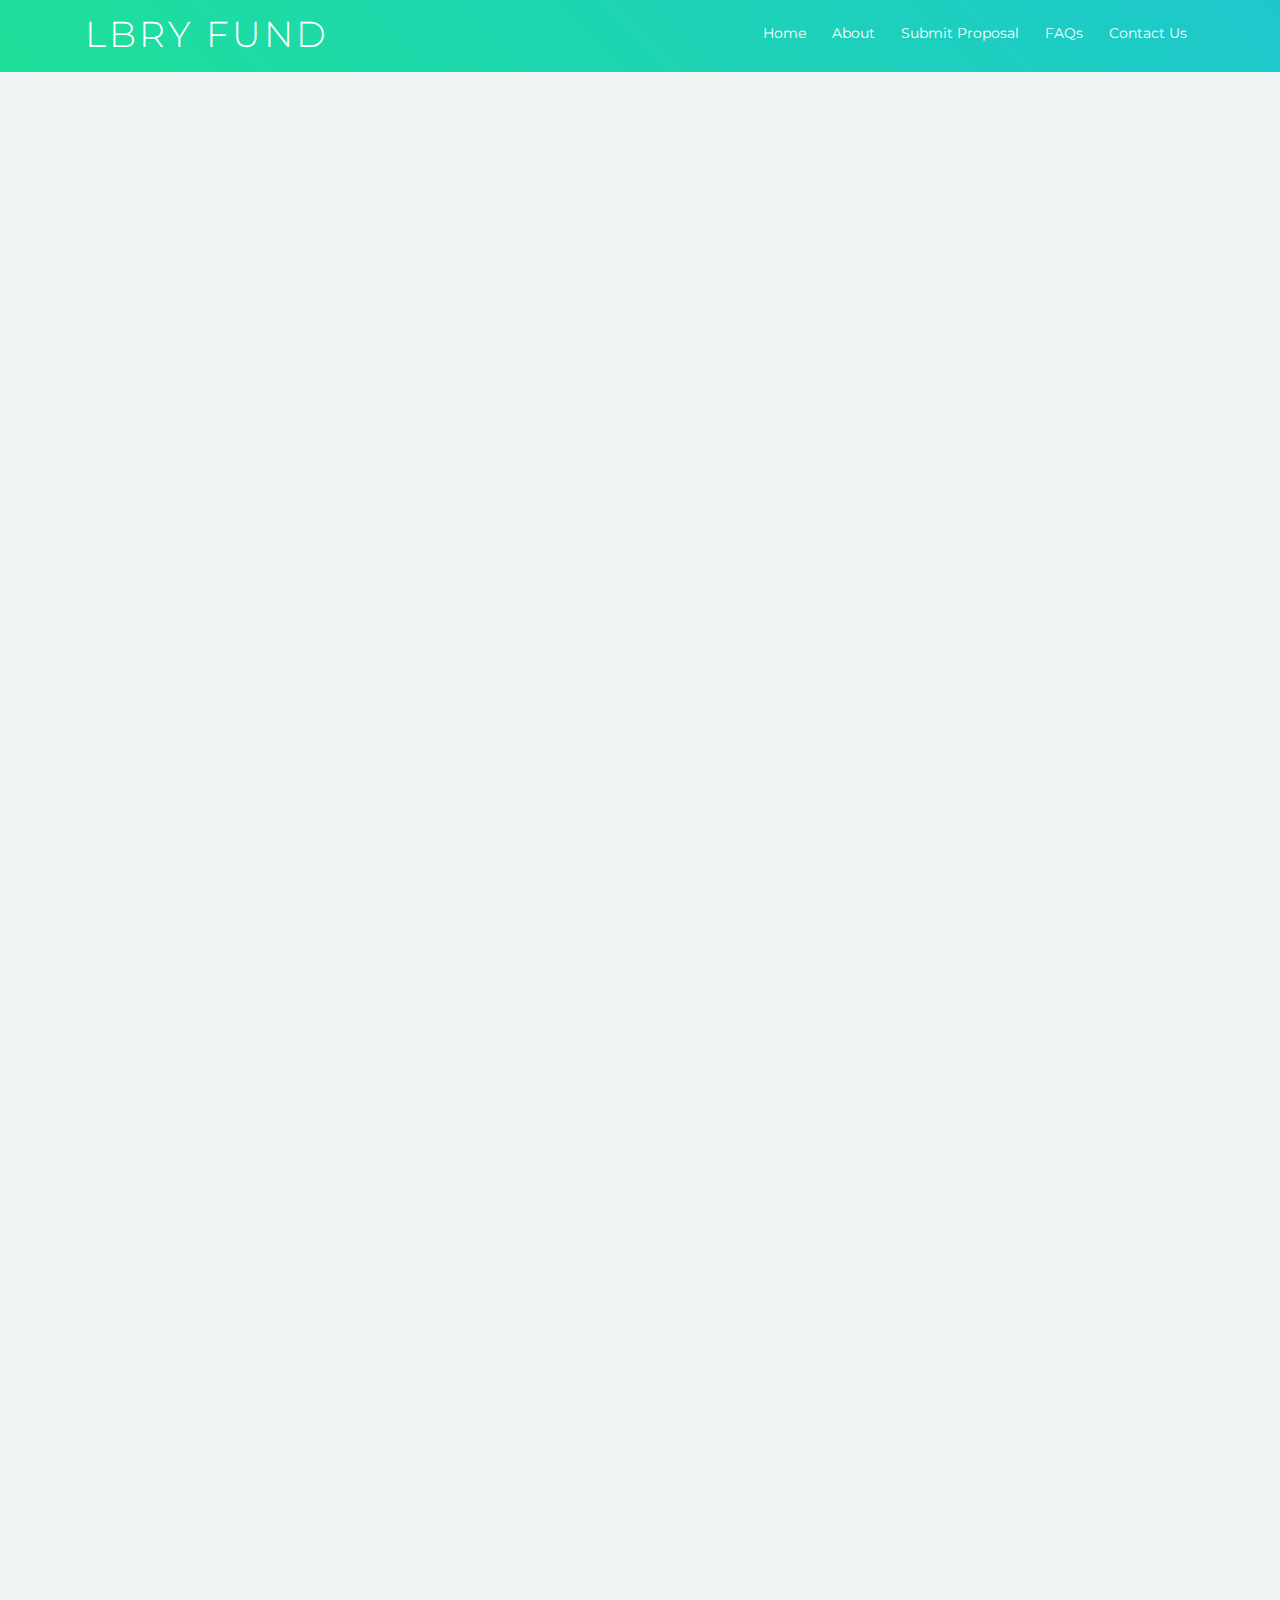
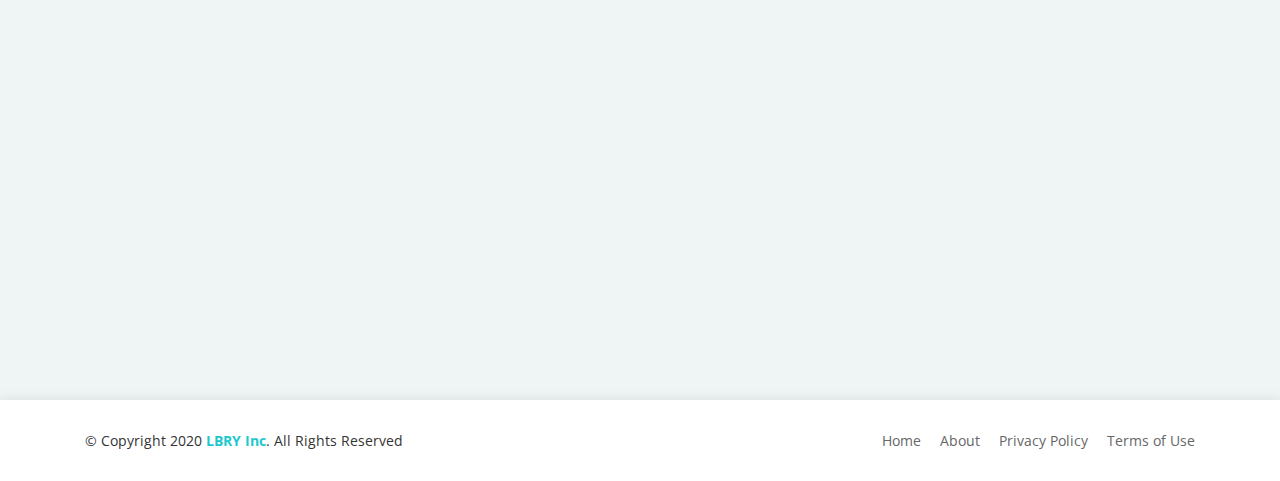
<file: proposal.html>
<!DOCTYPE html>
<html lang="en" prefix="og: http://ogp.me/ns#">
  <head>
    <meta charset="utf-8"/>
    <title>LBRY Fund | Submit Your Proposal</title>

    <meta property="og:title" content="LBRY Community Fund"/>
    <meta property="og:type" content="website"/>
    <meta property="og:url" content="https://lbry.fund/">
    <meta property="og:image" content="https://lbry.fund/img/product-features.png"/>
    <meta property="og:site_name" content="LBRY Fund"/>
    <meta content="width=device-width, initial-scale=1.0" name="viewport"/>
    <meta name="description" content="The LBRY Fund aims to promote the adoption and use of the LBRY Protocol, LBRY app, and Spee.ch."/>
    <meta name="keywords" content="lbry, lbc credits, development fund, cryptocurrency fund, cryptocurrency, lbry foundation"/>
    
    <meta property="fb:app_id" content="1673146449633983" />
    <meta name="twitter:card" content="summary_large_image">
    <meta name="twitter:site" content="@lbryio">
    <meta name="twitter:title" content="LBRY Community Fund" />
    <meta name="twitter:description" content="The LBRY Fund aims to promote the adoption and use of the LBRY Protocol, LBRY app, and Spee.ch."/>
    <meta name="twitter:image" content="https://lbry.fund/img/product-features.png" />

    <link rel="shortcut icon" href="/img/favicon.ico" type="image/x-icon"/>
    <link rel="apple-touch-icon" href="/img/apple-touch-icon.png"/>
    <link rel="apple-touch-icon" sizes="57x57" href="/img/apple-touch-icon-57x57.png"/>
    <link rel="apple-touch-icon" sizes="72x72" href="/img/apple-touch-icon-72x72.png"/>
    <link rel="apple-touch-icon" sizes="76x76" href="/img/apple-touch-icon-76x76.png"/>
    <link rel="apple-touch-icon" sizes="114x114" href="/img/apple-touch-icon-114x114.png"/>
    <link rel="apple-touch-icon" sizes="120x120" href="/img/apple-touch-icon-120x120.png"/>
    <link rel="apple-touch-icon" sizes="144x144" href="/img/apple-touch-icon-144x144.png"/>
    <link rel="apple-touch-icon" sizes="152x152" href="/img/apple-touch-icon-152x152.png"/>
    <link rel="apple-touch-icon" sizes="180x180" href="/img/apple-touch-icon-180x180.png"/>

    <link href="https://fonts.googleapis.com/css?family=Montserrat:300,400,500,700|Open+Sans:300,300i,400,400i,700,700i" rel="stylesheet"/>
    <link href="lib/bootstrap/css/bootstrap.min.css" rel="stylesheet"/>

    <link href="lib/animate/animate.min.css" rel="stylesheet"/>
    <link href="lib/font-awesome/css/font-awesome.min.css" rel="stylesheet"/>
    <link href="lib/ionicons/css/ionicons.min.css" rel="stylesheet"/>
    <link href="lib/magnific-popup/magnific-popup.css" rel="stylesheet"/>
    <link href="https://use.fontawesome.com/releases/v5.0.13/css/all.css" integrity="sha384-DNOHZ68U8hZfKXOrtjWvjxusGo9WQnrNx2sqG0tfsghAvtVlRW3tvkXWZh58N9jp" crossorigin="anonymous" rel="stylesheet"/>

    <link href="css/style.css" rel="stylesheet"/>

    <script async src="https://www.googletagmanager.com/gtag/js?id=UA-60403362-7"></script>

    <script>
      window.dataLayer = window.dataLayer || [];

      function gtag() {
        dataLayer.push(arguments);
      }

      gtag("js", new Date());
      gtag("config", "UA-60403362-7");
    </script>
  </head>

  <body>
    <header id="header" class="header-fixed">
      <div class="container">
        <div id="logo" class="pull-left">
          <h1><a href="https://lbry.fund" class="scrollto">LBRY Fund</a></h1>
        </div>

        <nav id="nav-menu-container">
          <ul class="nav-menu">
            <li><a href="https://lbry.fund">Home</a></li>
            <li><a href="https://lbry.fund#about">About</a></li>
            <li class="menu-active"><a href="https://lbry.fund#features">Submit Proposal</a></li>
            <li><a href="https://lbry.fund#faq">FAQs</a></li>
            <li><a href="https://lbry.fund#contact">Contact Us</a></li>
          </ul>
        </nav>
      </div>
    </header>

    <section id="intro-short" class="section-bg"></section>

    <main id="main">
      <section id="proposal" class="section-bg">
        <div class="text-center embed-responsive embed-responsive-16by9" style="height: 2000px;">
          <iframe
            class="embed-responsive-item"
            frameborder="0"
            src="https://docs.google.com/forms/d/e/1FAIpQLSdLjBjvaMlhttLzAYCVEr80eCGl1pmQS3zlaoAJ2MXLHhSP8w/viewform?embedded=true"
            width="100%"
          >Loading...</iframe>
        </div>
      </section>
    </main>
    
    <footer id="footer">
      <div class="container">
        <div class="row">
          <div class="col-lg-6 text-lg-left text-center">
            <div class="copyright">
              &copy; Copyright 2020 <strong><a href="https://lbry.com">LBRY Inc</a></strong>. All Rights Reserved
            </div>
          </div>

          <div class="col-lg-6">
            <nav class="footer-links text-lg-right text-center pt-2 pt-lg-0">
              <a href="https://lbry.fund#intro" class="scrollto">Home</a>
              <a href="https://lbry.fund#about" class="scrollto">About</a>
              <a href="#">Privacy Policy</a>
              <a href="#">Terms of Use</a>
            </nav>
          </div>
        </div>
      </div>
    </footer>

    <a href="#" class="back-to-top">
      <i class="fa fa-chevron-up"></i>
    </a>

    <script src="lib/jquery/jquery.min.js"></script>
    <script src="lib/jquery/jquery-migrate.min.js"></script>
    <script src="lib/bootstrap/js/bootstrap.bundle.min.js"></script>
    <script src="lib/easing/easing.min.js"></script>
    <script src="lib/wow/wow.min.js"></script>
    <script src="lib/superfish/hoverIntent.js"></script>
    <script src="lib/superfish/superfish.min.js"></script>
    <script src="lib/magnific-popup/magnific-popup.min.js"></script>

    <script src="contactform/contactform.js"></script>

    <script src="js/main.js"></script>
  </body>
</html>
</file>
<file: css/style.css>
/*
  Theme Name: Avilon
  Theme URL: https://bootstrapmade.com/avilon-bootstrap-landing-page-template/
  Author: BootstrapMade.com
  License: https://bootstrapmade.com/license/
*/
/*--------------------------------------------------------------
# General
--------------------------------------------------------------*/
body {
  background: #fff;
  color: #666666;
  font-family: "Open Sans", sans-serif;
  overflow-x: hidden;
}

a {
  color: #1dc8cd;
  transition: 0.5s;
}

a:hover, a:active, a:focus {
  color: #1dc9ce;
  outline: none;
  text-decoration: none;
}

p {
  padding: 0;
  margin: 0 0 30px 0;
}

h1, h2, h3, h4, h5, h6 {
  font-family: "Montserrat", sans-serif;
  font-weight: 400;
  margin: 0 0 20px 0;
  padding: 0;
}

/* Back to top button */
.back-to-top {
  position: fixed;
  display: none;
  background: linear-gradient(45deg, #1de099, #1dc8cd);
  color: #fff;
  padding: 2px 20px 8px 20px;
  font-size: 16px;
  border-radius: 4px 4px 0 0;
  right: 15px;
  bottom: 0;
  transition: none;
}

.back-to-top:focus {
  background: linear-gradient(45deg, #1de099, #1dc8cd);
  color: #fff;
  outline: none;
}

.back-to-top:hover {
  background: #1dc8cd;
  color: #fff;
}

/*--------------------------------------------------------------
# Header
--------------------------------------------------------------*/
#header {
  padding: 30px 0;
  height: 92px;
  position: fixed;
  left: 0;
  top: 0;
  right: 0;
  transition: all 0.5s;
  z-index: 997;
}

#header #logo {
  float: left;
}

#header #logo h1 {
  font-size: 36px;
  margin: -4px 0 0 0;
  padding: 0;
  line-height: 1;
  display: inline-block;
  font-family: "Montserrat", sans-serif;
  font-weight: 300;
  letter-spacing: 3px;
  text-transform: uppercase;
}

#header #logo h1 a, #header #logo h1 a:hover {
  color: #fff;
}

#header #logo img {
  padding: 0;
  margin: 0;
}

@media (max-width: 768px) {
  #header #logo h1 {
    font-size: 28px;
    margin-top: 0;
  }
  #header #logo img {
    max-height: 40px;
  }
}

#header.header-fixed {
  background: linear-gradient(45deg, #1de099, #1dc8cd);
  padding: 20px 0;
  height: 72px;
  transition: all 0.5s;
}

/*--------------------------------------------------------------
# Intro Section
--------------------------------------------------------------*/
#intro {
  width: 100%;
  height: 100vh;
  background: linear-gradient(45deg, rgba(29, 224, 153, 0.8), rgba(29, 200, 205, 0.8)), url("../img/intro-bg.jpg") center top no-repeat;
  background-size: cover;
  position: relative;
}

@media (min-width: 1024px) {
  #intro {
    background-attachment: fixed;
  }
}

#intro .intro-text {
  position: absolute;
  left: 0;
  top: 60px;
  right: 0;
  height: calc(50% - 60px);
  display: flex;
  align-items: center;
  justify-content: center;
  text-align: center;
  flex-direction: column;
}

#intro h2 {
  margin: 30px 0 10px 0;
  padding: 0 15px;
  font-size: 48px;
  font-weight: 400;
  line-height: 56px;
  color: #fff;
}

@media (max-width: 768px) {
  #intro h2 {
    font-size: 28px;
    line-height: 36px;
  }
}

#intro p {
  color: #fff;
  margin-bottom: 20px;
  padding: 0 15px;
  font-size: 24px;
}

@media (max-width: 768px) {
  #intro p {
    font-size: 18px;
    line-height: 24px;
    margin-bottom: 20px;
  }
}

#intro .btn-get-started {
  font-family: "Montserrat", sans-serif;
  font-weight: 400;
  font-size: 16px;
  letter-spacing: 1px;
  display: inline-block;
  padding: 8px 28px;
  border-radius: 50px;
  transition: 0.5s;
  margin: 10px;
  border: 2px solid #fff;
  color: #fff;
}

#intro .btn-get-started:hover {
  color: #1dc8cd;
  background: #fff;
}

#intro .product-screens {
  position: absolute;
  left: 0;
  right: 0;
  bottom: 0;
  overflow: hidden;
  text-align: center;
  width: 100%;
  height: 50%;
}

#intro .product-screens img {
  box-shadow: 0px -2px 19px 4px rgba(0, 0, 0, 0.29);
}

#intro .product-screens .product-screen-1 {
  position: absolute;
  z-index: 30;
  left: calc(50% + 54px);
  bottom: 0;
  top: 30px;
}

#intro .product-screens .product-screen-2 {
  position: absolute;
  z-index: 20;
  left: calc(50% - 154px);
  bottom: 0;
  top: 90px;
}

#intro .product-screens .product-screen-3 {
  position: absolute;
  z-index: 10;
  left: calc(50% - 374px);
  bottom: 0;
  top: 150px;
}

@media (max-width: 767px) {
  #intro .product-screens .product-screen-1 {
    position: static;
    padding-top: 30px;
  }
  #intro .product-screens .product-screen-2, #intro .product-screens .product-screen-3 {
    display: none;
  }
}

/*--------------------------------------------------------------
# Navigation Menu
--------------------------------------------------------------*/
/* Nav Menu Essentials */
.nav-menu, .nav-menu * {
  margin: 0;
  padding: 0;
  list-style: none;
}

.nav-menu ul {
  position: absolute;
  display: none;
  top: 100%;
  left: 0;
  z-index: 99;
}

.nav-menu li {
  position: relative;
  white-space: nowrap;
}

.nav-menu > li {
  float: left;
}

.nav-menu li:hover > ul,
.nav-menu li.sfHover > ul {
  display: block;
}

.nav-menu ul ul {
  top: 0;
  left: 100%;
}

.nav-menu ul li {
  min-width: 180px;
}

/* Nav Menu Arrows */
.sf-arrows .sf-with-ul {
  padding-right: 30px;
}

.sf-arrows .sf-with-ul:after {
  content: "\f107";
  position: absolute;
  right: 15px;
  font-family: FontAwesome;
  font-style: normal;
  font-weight: normal;
}

.sf-arrows ul .sf-with-ul:after {
  content: "\f105";
}

/* Nav Meu Container */
#nav-menu-container {
  float: right;
  margin: 0;
}

@media (max-width: 768px) {
  #nav-menu-container {
    display: none;
  }
}

/* Nav Meu Styling */
.nav-menu a {
  padding: 0 8px 10px 8px;
  text-decoration: none;
  display: inline-block;
  color: #fff;
  font-family: "Montserrat", sans-serif;
  font-weight: 400;
  font-size: 14px;
  outline: none;
}

.nav-menu > li {
  margin-left: 10px;
}

.nav-menu ul {
  margin: 4px 0 0 0;
  padding: 10px;
  box-shadow: 0px 0px 30px rgba(127, 137, 161, 0.25);
  background: #fff;
}

.nav-menu ul li {
  transition: 0.3s;
}

.nav-menu ul li a {
  padding: 10px;
  color: #333;
  transition: 0.3s;
  display: block;
  font-size: 13px;
  text-transform: none;
}

.nav-menu ul li:hover > a {
  color: #1dc8cd;
}

.nav-menu ul ul {
  margin: 0;
}

/* Mobile Nav Toggle */
#mobile-nav-toggle {
  position: fixed;
  right: 0;
  top: 0;
  z-index: 999;
  margin: 20px 20px 0 0;
  border: 0;
  background: none;
  font-size: 24px;
  display: none;
  transition: all 0.4s;
  outline: none;
  cursor: pointer;
}

#mobile-nav-toggle i {
  color: #fff;
}

@media (max-width: 768px) {
  #mobile-nav-toggle {
    display: inline;
  }
}

/* Mobile Nav Styling */
#mobile-nav {
  position: fixed;
  top: 0;
  padding-top: 18px;
  bottom: 0;
  z-index: 998;
  background: rgba(52, 59, 64, 0.9);
  left: -260px;
  width: 260px;
  overflow-y: auto;
  transition: 0.4s;
}

#mobile-nav ul {
  padding: 0;
  margin: 0;
  list-style: none;
}

#mobile-nav ul li {
  position: relative;
}

#mobile-nav ul li a {
  color: #fff;
  font-size: 16px;
  overflow: hidden;
  padding: 10px 22px 10px 15px;
  position: relative;
  text-decoration: none;
  width: 100%;
  display: block;
  outline: none;
}

#mobile-nav ul li a:hover {
  color: #fff;
}

#mobile-nav ul li li {
  padding-left: 30px;
}

#mobile-nav ul .menu-has-children i {
  position: absolute;
  right: 0;
  z-index: 99;
  padding: 15px;
  cursor: pointer;
  color: #fff;
}

#mobile-nav ul .menu-has-children i.fa-chevron-up {
  color: #1dc8cd;
}

#mobile-nav ul .menu-item-active {
  color: #1dc8cd;
}

#mobile-body-overly {
  width: 100%;
  height: 100%;
  z-index: 997;
  top: 0;
  left: 0;
  position: fixed;
  background: rgba(52, 59, 64, 0.9);
  display: none;
}

/* Mobile Nav body classes */
body.mobile-nav-active {
  overflow: hidden;
}

body.mobile-nav-active #mobile-nav {
  left: 0;
}

body.mobile-nav-active #mobile-nav-toggle {
  color: #fff;
}

/*--------------------------------------------------------------
# Sections
--------------------------------------------------------------*/
/* Sections Header
--------------------------------*/
.section-header .section-title {
  font-size: 32px;
  color: #111;
  text-align: center;
  font-weight: 400;
}

.section-header .section-description {
  text-align: center;
  padding-bottom: 40px;
  color: #777;
  font-style: italic;
}

.section-header .section-divider {
  display: block;
  width: 60px;
  height: 3px;
  background: #1dc8cd;
  background: linear-gradient(0deg, #1dc8cd 0%, #55fabe 100%);
  margin: 0 auto;
  margin-bottom: 20px;
}

/* Section with background
--------------------------------*/
.section-bg {
  background: #eff5f5;
}

/* About Us Section
--------------------------------*/
#about {
  padding: 60px 0;
  overflow: hidden;
}

#about .about-img {
  height: 510px;
  overflow: hidden;
}

#about .about-img img {
  margin-left: -15px;
  max-width: 100%;
}

@media (max-width: 768px) {
  #about .about-img {
    height: auto;
  }
  #about .about-img img {
    margin-left: 0;
    padding-bottom: 30px;
  }
}

#about .content .h2 {
  color: #333;
  font-weight: 300;
  font-size: 24px;
}

#about .content h3 {
  color: #777;
  font-weight: 300;
  font-size: 18px;
  line-height: 26px;
  font-style: italic;
}

#about .content p {
  line-height: 26px;
}

#about .content p:last-child {
  margin-bottom: 0;
}

#about .content i {
  font-size: 20px;
  padding-right: 4px;
  color: #1dc8cd;
}

#about .content ul {
  list-style: none;
  padding: 0;
}

#about .content ul li {
  padding-bottom: 10px;
}

/* Product Featuress Section
--------------------------------*/
#features {
  background: #fff;
  padding: 60px 0 0 0;
  overflow: hidden;
}

#features .features-img {
  text-align: center;
  padding-top: 20px;
}

@media (min-width: 769px) {
  #features .features-img {
    padding-top: 120px;
    margin-top: -200px;
  }
}

#features .features-img img {
  max-width: 100%;
}

#features .box {
  margin-bottom: 15px;
  text-align: center;
}

#features .icon {
  margin-bottom: 10px;
}

#features .icon i {
  color: #666666;
  font-size: 40px;
  transition: 0.5s;
}

#features .icon i:before {
  background: #1dc8cd;
  background: linear-gradient(45deg, #1dc8cd 0%, #55fabe 100%);
  background-clip: border-box;
  -webkit-background-clip: text;
  -webkit-text-fill-color: transparent;
}

#features .title {
  font-weight: 300;
  margin-bottom: 15px;
  font-size: 22px;
}

#features .title a {
  color: #111;
}

#features .description {
  font-size: 14px;
  line-height: 24px;
  margin-bottom: 10px;
}

#features .section-description {
  padding-bottom: 10px;
}

/* Product Advanced Featuress Section
--------------------------------*/
#advanced-features {
  overflow: hidden;
}

#advanced-features .features-row {
  padding: 60px 0 30px 0;
}

#advanced-features h2 {
  font-size: 26px;
  font-weight: 700;
  color: #000;
}

#advanced-features h3 {
  font-size: 16px;
  line-height: 24px;
  font-weight: 400;
  font-style: italic;
  color: #999;
}

#advanced-features p {
  line-height: 24px;
  color: #777;
  margin-bottom: 30px;
}

#advanced-features i {
  color: #666666;
  font-size: 64px;
  transition: 0.5s;
  float: left;
  padding: 0 15px 0px 0;
  line-height: 1;
}

#advanced-features i:before {
  background: #1dc8cd;
  background: linear-gradient(45deg, #1dc8cd 0%, #55fabe 100%);
  background-clip: border-box;
  -webkit-background-clip: text;
  -webkit-text-fill-color: transparent;
}

#advanced-features .advanced-feature-img-right {
  max-width: 100%;
  float: right;
  padding: 0 0 30px 30px;
}

#advanced-features .advanced-feature-img-left {
  max-width: 100%;
  float: left;
  padding: 0 30px 30px 0;
}

@media (max-width: 768px) {
  #advanced-features .advanced-feature-img-right, #advanced-features .advanced-feature-img-left {
    max-width: 50%;
  }
}

@media (max-width: 767px) {
  #advanced-features .advanced-feature-img-right, #advanced-features .advanced-feature-img-left {
    max-width: 100%;
    float: none;
    padding: 0 0 30px 0;
  }
}

/* Call To Action Section
--------------------------------*/
#call-to-action {
  overflow: hidden;
  background: linear-gradient(rgba(29, 200, 205, 0.65), rgba(29, 205, 89, 0.2)), url(../img/call-to-action-bg.jpg) fixed center center;
  background-size: cover;
  padding: 80px 0;
}

#call-to-action .cta-title {
  color: #fff;
  font-size: 28px;
  font-weight: 700;
}

#call-to-action .cta-text {
  color: #fff;
}

@media (min-width: 769px) {
  #call-to-action .cta-btn-container {
    display: flex;
    align-items: center;
    justify-content: flex-end;
  }
}

#call-to-action .cta-btn {
  font-family: "Montserrat", sans-serif;
  font-weight: 500;
  font-size: 16px;
  letter-spacing: 1px;
  display: inline-block;
  padding: 8px 30px;
  border-radius: 25px;
  transition: background 0.5s;
  margin: 10px;
  border: 2px solid #fff;
  color: #fff;
}

#call-to-action .cta-btn:hover {
  background: #1dc8cd;
  border: 2px solid #1dc8cd;
}

/* More Features Section
--------------------------------*/
#more-features {
  padding: 60px 0 60px 0;
  overflow: hidden;
}

#more-features .box {
  padding: 40px;
  margin-bottom: 30px;
  box-shadow: 0px 0px 30px rgba(73, 78, 92, 0.15);
  background: #fff;
  transition: 0.4s;
}

#more-features .icon {
  float: left;
}

#more-features .icon i {
  color: #666666;
  font-size: 80px;
  transition: 0.5s;
  line-height: 0;
}

#more-features .icon i:before {
  background: #1dc8cd;
  background: linear-gradient(45deg, #1dc8cd 0%, #55fabe 100%);
  background-clip: border-box;
  -webkit-background-clip: text;
  -webkit-text-fill-color: transparent;
}

#more-features h4 {
  margin-left: 100px;
  font-weight: 700;
  margin-bottom: 15px;
  font-size: 18px;
}

#more-features h4 a {
  color: #111;
}

#more-features p {
  font-size: 14px;
  margin-left: 100px;
  margin-bottom: 0;
  line-height: 24px;
}

@media (max-width: 767px) {
  #more-features .box {
    margin-bottom: 20px;
  }
  #more-features .icon {
    float: none;
    text-align: center;
    padding-bottom: 15px;
  }
  #more-features h4, #more-features p {
    margin-left: 0;
    text-align: center;
  }
}

/* Clients Section
--------------------------------*/
#clients {
  padding: 30px 0;
  background: #fff;
  overflow: hidden;
}

#clients img {
  max-width: 100%;
  opacity: 0.5;
  transition: 0.3s;
  padding: 15px 0;
}

#clients img:hover {
  opacity: 1;
}

/* Pricing Section
--------------------------------*/
#pricing {
  padding: 60px 0 60px 0;
  overflow: hidden;
}

#pricing .box {
  padding: 40px;
  margin-bottom: 30px;
  box-shadow: 0px 0px 30px rgba(73, 78, 92, 0.15);
  background: #fff;
  text-align: center;
}

#pricing h3 {
  font-weight: 400;
  margin-bottom: 15px;
  font-size: 28px;
}

#pricing h4 {
  font-size: 46px;
  color: #1dc8cd;
  font-weight: 300;
}

#pricing h4 sup {
  font-size: 20px;
  top: -20px;
}

#pricing h4 span {
  color: #bababa;
  font-size: 20px;
}

#pricing ul {
  padding: 0;
  list-style: none;
  color: #999;
  text-align: left;
  line-height: 20px;
}

#pricing ul li {
  padding-bottom: 12px;
}

#pricing ul i {
  color: #1dc8cd;
  font-size: 18px;
  padding-right: 4px;
}

#pricing .get-started-btn {
  background: #515e61;
  display: inline-block;
  padding: 6px 30px;
  border-radius: 20px;
  color: #fff;
  transition: none;
  font-size: 14px;
  font-weight: 400;
  font-family: "Montserrat", sans-serif;
}

#pricing .featured {
  border: 2px solid #1dc8cd;
}

#pricing .featured .get-started-btn {
  background: linear-gradient(45deg, #1de099, #1dc8cd);
}

/* Frequently Asked Questions Section
--------------------------------*/
#faq {
  padding: 60px 0;
  overflow: hidden;
}

#faq #faq-list {
  padding: 0;
  list-style: none;
}

#faq #faq-list li {
  border-bottom: 1px solid #ddd;
}

#faq #faq-list a {
  padding: 18px 0;
  display: block;
  position: relative;
  font-family: "Montserrat", sans-serif;
  font-size: 22px;
  line-height: 1;
  font-weight: 300;
  padding-right: 20px;
}

#faq #faq-list i {
  font-size: 24px;
  position: absolute;
  right: 0;
  top: 16px;
}

#faq #faq-list p {
  margin-bottom: 20px;
}

@media (max-width: 768px) {
  #faq #faq-list a {
    font-size: 18px;
  }
  #faq #faq-list i {
    top: 13px;
  }
}

#faq #faq-list a.collapse {
  color: #1dc8cd;
}

#faq #faq-list a.collapsed {
  color: #000;
}

#faq #faq-list a.collapsed i::before {
  content: "\f2c7" !important;
}

/* Our Team Section
--------------------------------*/
#team {
  padding: 60px 0;
  overflow: hidden;
}

#team .member {
  text-align: center;
  margin-bottom: 20px;
}

#team .member .pic {
  margin-bottom: 15px;
  overflow: hidden;
  height: 260px;
}

#team .member .pic img {
  max-width: 100%;
}

#team .member h4 {
  font-weight: 700;
  margin-bottom: 2px;
  font-size: 18px;
}

#team .member span {
  font-style: italic;
  display: block;
  font-size: 13px;
}

#team .member .social {
  margin-top: 15px;
}

#team .member .social a {
  color: #b3b3b3;
}

#team .member .social a:hover {
  color: #1dc8cd;
}

#team .member .social i {
  font-size: 18px;
  margin: 0 2px;
}

/* Gallery Section
--------------------------------*/
#gallery {
  background: #fff;
  padding: 60px 0 0 0;
  overflow: hidden;
}

#gallery .container-fluid {
  padding: 0px;
}

#gallery .gallery-overlay {
  position: absolute;
  top: 0;
  right: 0;
  bottom: 0;
  left: 0;
  width: 100%;
  height: 100%;
  opacity: 1;
  -webkit-transition: all ease-in-out 0.4s;
  transition: all ease-in-out 0.4s;
}

#gallery .gallery-item {
  overflow: hidden;
  position: relative;
  padding: 0;
  vertical-align: middle;
  text-align: center;
}

#gallery .gallery-item img {
  -webkit-transition: all ease-in-out 0.4s;
  transition: all ease-in-out 0.4s;
  width: 100%;
}

#gallery .gallery-item:hover img {
  -webkit-transform: scale(1.1);
  transform: scale(1.1);
}

#gallery .gallery-item:hover .gallery-overlay {
  opacity: 1;
  background: rgba(0, 0, 0, 0.7);
}

/* Contact Section
--------------------------------*/
#contact {
  box-shadow: 0px 0px 12px 0px rgba(0, 0, 0, 0.1);
  padding: 60px 0;
  overflow: hidden;
}

#contact .contact-about h3 {
  font-size: 36px;
  margin: 0 0 10px 0;
  padding: 0;
  line-height: 1;
  font-family: "Montserrat", sans-serif;
  font-weight: 300;
  letter-spacing: 3px;
  text-transform: uppercase;
  color: #1dc8cd;
}

#contact .contact-about p {
  font-size: 14px;
  line-height: 24px;
  font-family: "Montserrat", sans-serif;
  color: #888;
}

#contact .social-links {
  padding-bottom: 20px;
}

#contact .social-links a {
  font-size: 18px;
  display: inline-block;
  background: #fff;
  color: #1dc8cd;
  line-height: 1;
  padding: 8px 0;
  margin-right: 4px;
  border-radius: 50%;
  text-align: center;
  width: 36px;
  height: 36px;
  transition: 0.3s;
  border: 1px solid #1dc8cd;
}

#contact .social-links a:hover {
  background: #1dc8cd;
  color: #fff;
}

#contact .info {
  color: #333333;
}

#contact .info i {
  font-size: 32px;
  color: #1dc8cd;
  float: left;
  line-height: 1;
}

#contact .info p {
  padding: 0 0 10px 42px;
  line-height: 28px;
  font-size: 14px;
}

#contact .form #sendmessage {
  color: #1dc8cd;
  border: 1px solid #1dc8cd;
  display: none;
  text-align: center;
  padding: 15px;
  font-weight: 600;
  margin-bottom: 15px;
}

#contact .form #errormessage {
  color: red;
  display: none;
  border: 1px solid red;
  text-align: center;
  padding: 15px;
  font-weight: 600;
  margin-bottom: 15px;
}

#contact .form #sendmessage.show, #contact .form #errormessage.show, #contact .form .show {
  display: block;
}

#contact .form .validation {
  color: red;
  display: none;
  margin: 0 0 20px;
  font-weight: 400;
  font-size: 13px;
}

#contact .form input, #contact .form textarea {
  border-radius: 0;
  box-shadow: none;
  font-size: 14px;
}

#contact .form button[type="submit"] {
  background: linear-gradient(45deg, #1de099, #1dc8cd);
  border: 0;
  border-radius: 20px;
  padding: 8px 30px;
  color: #fff;
}

#contact .form button[type="submit"]:hover {
  cursor: pointer;
}

/*--------------------------------------------------------------
# Footer
--------------------------------------------------------------*/
#footer {
  background: #fff;
  box-shadow: 0px 0px 12px 0px rgba(0, 0, 0, 0.1);
  padding: 30px 0;
  color: #333;
  font-size: 14px;
}

#footer .credits {
  font-size: 13px;
  color: #888;
}

#footer .footer-links a {
  color: #666;
  padding-left: 15px;
}

#footer .footer-links a:first-child {
  padding-left: 0;
}

#footer .footer-links a:hover {
  color: #1dc8cd;
}
</file>
